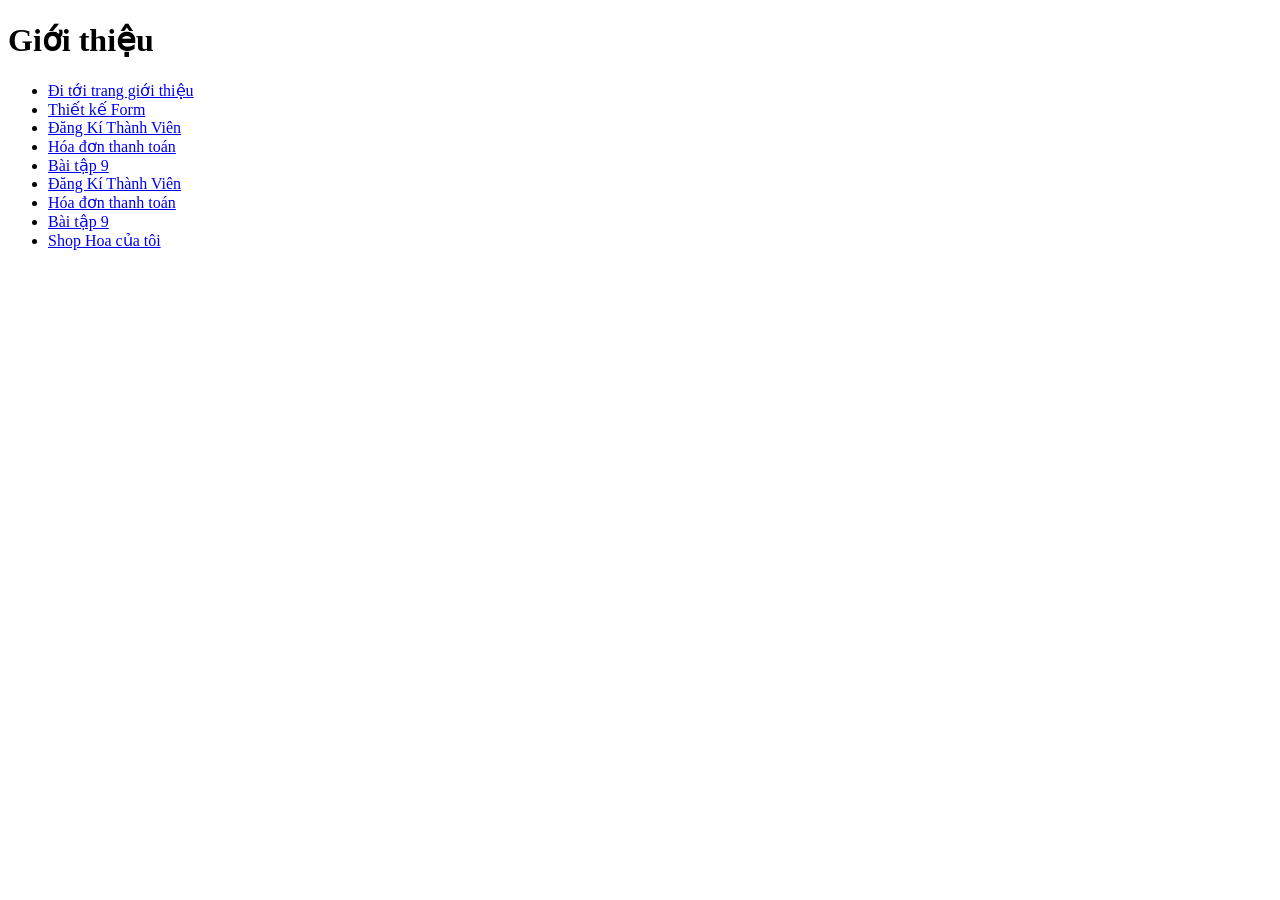
<file: index.html>
﻿<!DOCTYPE html>
<html lang="vi">
<head>
  <meta charset="UTF-8">
  <title>Dự án web với HTML</title>
</head>
<body>
  <h1>Giới thiệu</h1>
	<ul>
		<li>
			<a href="html/page1.html" target= "_blank">Đi tới trang giới thiệu</a>
		</li>

  		<li>
			<a href="html/page2.html" target= "_blank">Thiết kế Form</a>
		</li>

		<li>
			<a href="html/page3.html" target= "_blank">Đăng Kí Thành Viên</a>
		</li>

		<li>
			<a href="html/page4.html" target= "_blank">Hóa đơn thanh toán</a>
		</li>
		
		<li>
			<a href="html/page5.html" target= "_blank">Bài tập 9</a>
		</li>

		<li>
			<a href="html/page3.html" target= "_blank">Đăng Kí Thành Viên</a>
		</li>

		<li>
			<a href="html/page4.html" target= "_blank">Hóa đơn thanh toán</a>
		</li>
		
		<li>
			<a href="html/page5.html" target= "_blank">Bài tập 9</a>
		</li>

		<li>
			<a href="html/page6.html" target= "_blank">Shop Hoa của tôi</a>
		</li>

	</ul>
</body>
</html>
</file>
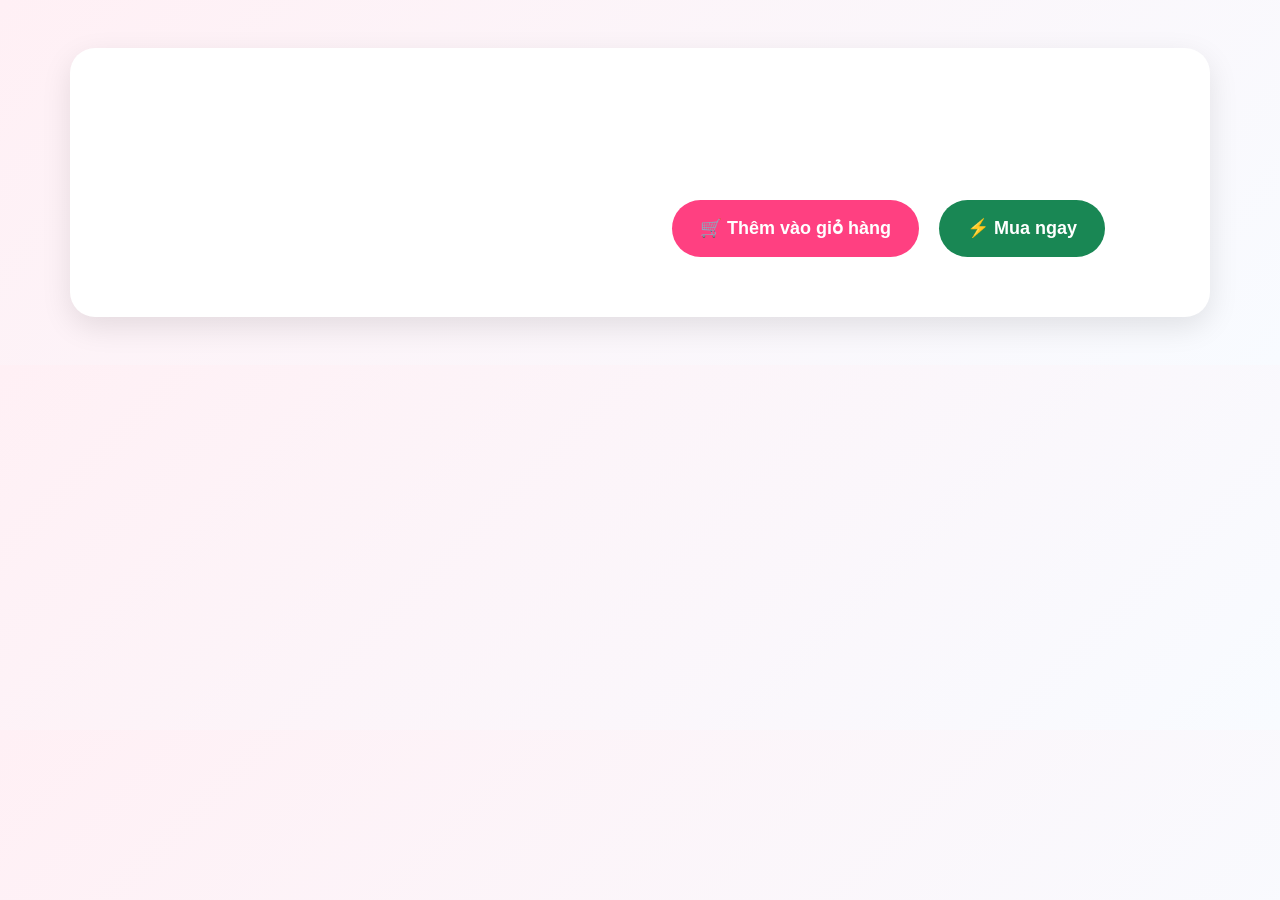
<file: html/detailpage6.html>
<!DOCTYPE html>
<html lang="vi">

<head>

    <meta charset="UTF-8">

    <title>Chi tiết sản phẩm</title>

    <link href="https://cdn.jsdelivr.net/npm/bootstrap@5.3.8/dist/css/bootstrap.min.css" rel="stylesheet">

    <link rel="stylesheet" href="../css/detailpage6.css">

</head>

<body>

    <div class="container py-5">

        <div class="row product-detail">

            <div class="col-lg-6">

                <div class="image-box">

                    <img id="product-image">

                </div>

            </div>

            <div class="col-lg-6">

                <div class="info-box">

                    <h1 id="product-name"></h1>

                    <p class="price" id="product-price"></p>

                    <p class="description"
                       id="product-description">
                    </p>

                    <div class="button-group">

                        <button class="cart-btn">
                            🛒 Thêm vào giỏ hàng
                        </button>

                        <button class="buy-btn">
                            ⚡ Mua ngay
                        </button>

                    </div>

                </div>

            </div>

        </div>

    </div>

    <script src="../js/libpage6.js"></script>

    <script src="../js/libdetailpage6.js"></script>

</body>

</html>
</file>
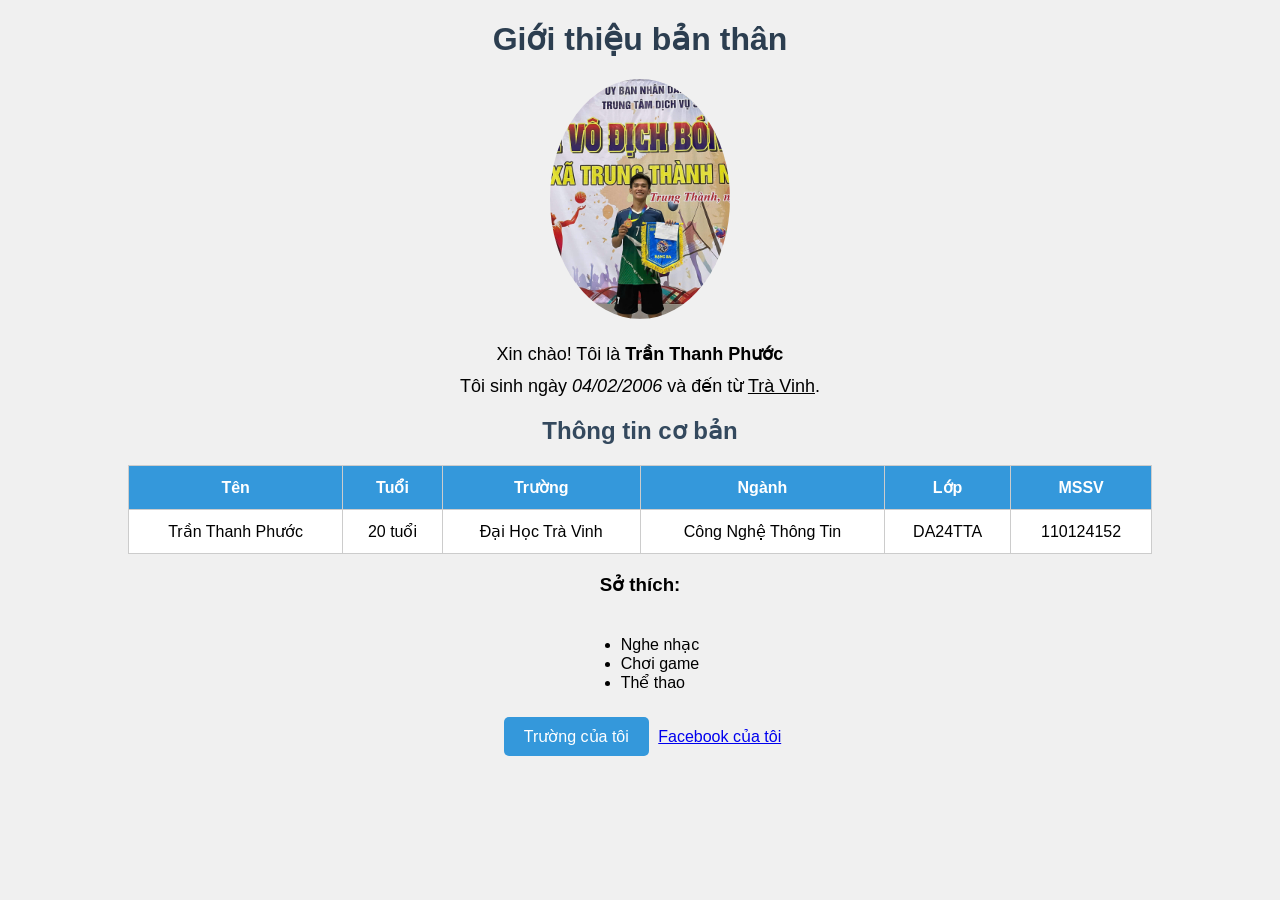
<file: html/page1.html>
﻿<!DOCTYPE html>
<html lang="vi">
<head>
    <meta charset="UTF-8">
    <title>Giới thiệu</title>
    <link href="../css/style.css" rel="stylesheet">
</head>
<body>

    <!-- Heading -->
    <h1>Giới thiệu bản thân</h1>

    <!-- Image -->
    <div class="avatar-container">
        <img src="../assest/avatar.jpg" alt="Ảnh đại diện">
    </div>

    <!-- Paragraph -->
    <p>Xin chào! Tôi là <b>Trần Thanh Phước</b></p>

    <p>
        Tôi sinh ngày <i>04/02/2006</i> và đến từ 
        <u>Trà Vinh</u>.
    </p>
	
    <!-- Table -->
    <h2>Thông tin cơ bản</h2>
    <table>
        <tr>
            <th>Tên</th>
            <th>Tuổi</th>
            <th>Trường</th>
            <th>Ngành</th>
            <th>Lớp</th>
            <th>MSSV</th>
        </tr>
        <tr>
            <td>Trần Thanh Phước</td>
            <td>20 tuổi</td>
            <td>Đại Học Trà Vinh</td>
            <td>Công Nghệ Thông Tin</td>
            <td>DA24TTA</td>
            <td>110124152</td>
        </tr>	
    </table>	

    <!-- List -->
    <h3>Sở thích:</h3>
    <ul>
        <li>Nghe nhạc</li>
        <li>Chơi game</li>
        <li>Thể thao</li>
    </ul>

    <!-- Links / Buttons -->
    <div class="links">
        <button onclick="window.open('https://www.tvu.edu.vn/', '_blank')">Trường của tôi</button>
        <a href="https://www.facebook.com/phcjethero" target="_blank" class="btn-link">Facebook của tôi</a>
    </div>

</body>
</html>
</file>
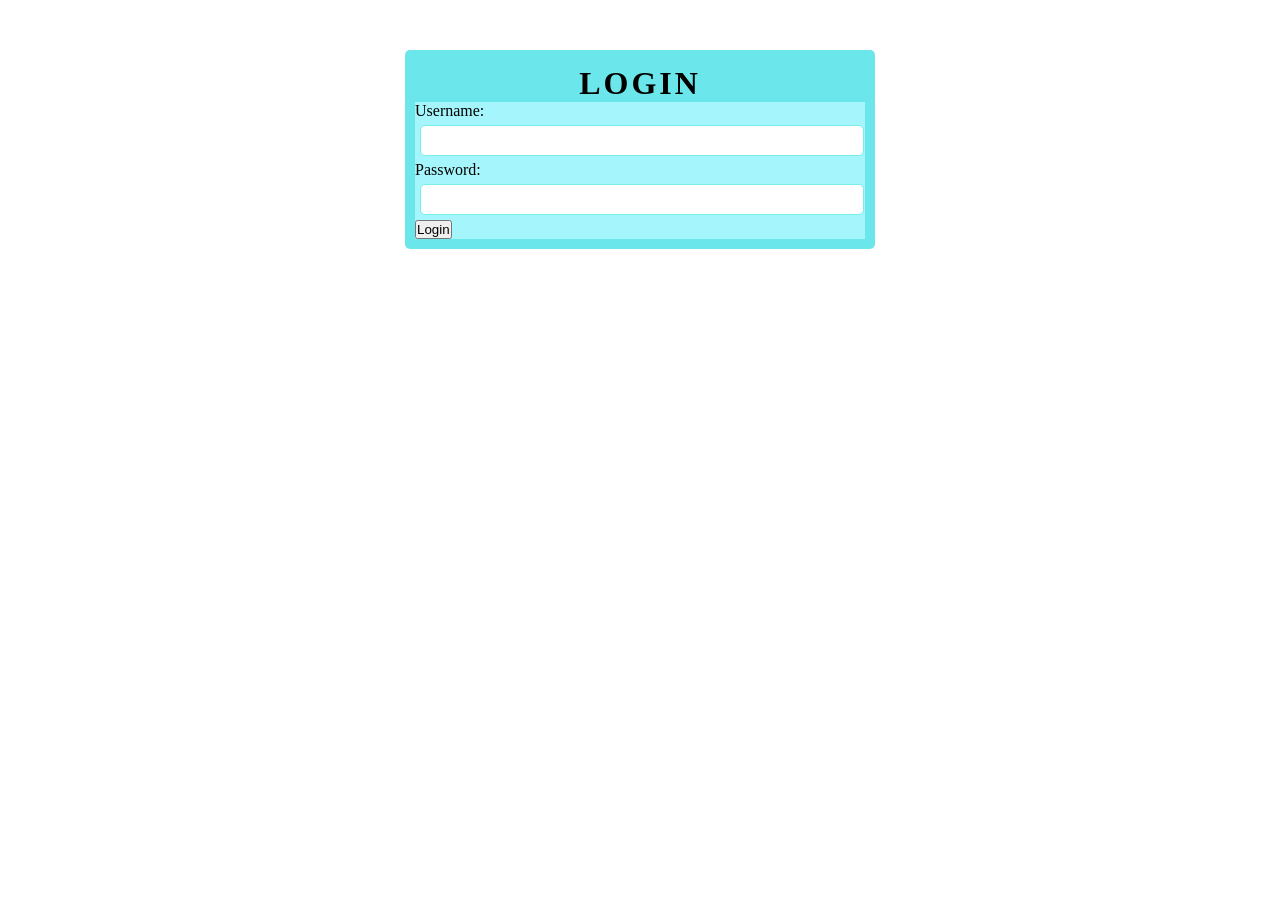
<file: html/page2.html>
<!DOCTYPE html>
<html lang="vi">
<head>
    <meta charset="UTF-8">
    <title>Thiết Kế Form </title>
    <link rel="stylesheet" href="../css/style2.css">
</head>
<body>
    <div class ="container">
    <h1 id="title">LOGIN</h1>

    <form id = "frmlogin">
        <div class ="form-group">
            <label for ="txtUsername">Username: </label>
            <input class = "control" type ="text" id ="txtUsername"name ="txtUsername"value="">
        </div>
        <div class ="form-group">
            <label for ="txtPassword">Password: </label>
            <input class = "control" type ="text" id ="txtPassword"name ="txtPassword"value="">
        </div>
        <input type ="submit" name ="sblogin" id ="txtlogin" name ="txtlogin" value="Login">
    </from>
</body>
</html>
</file>
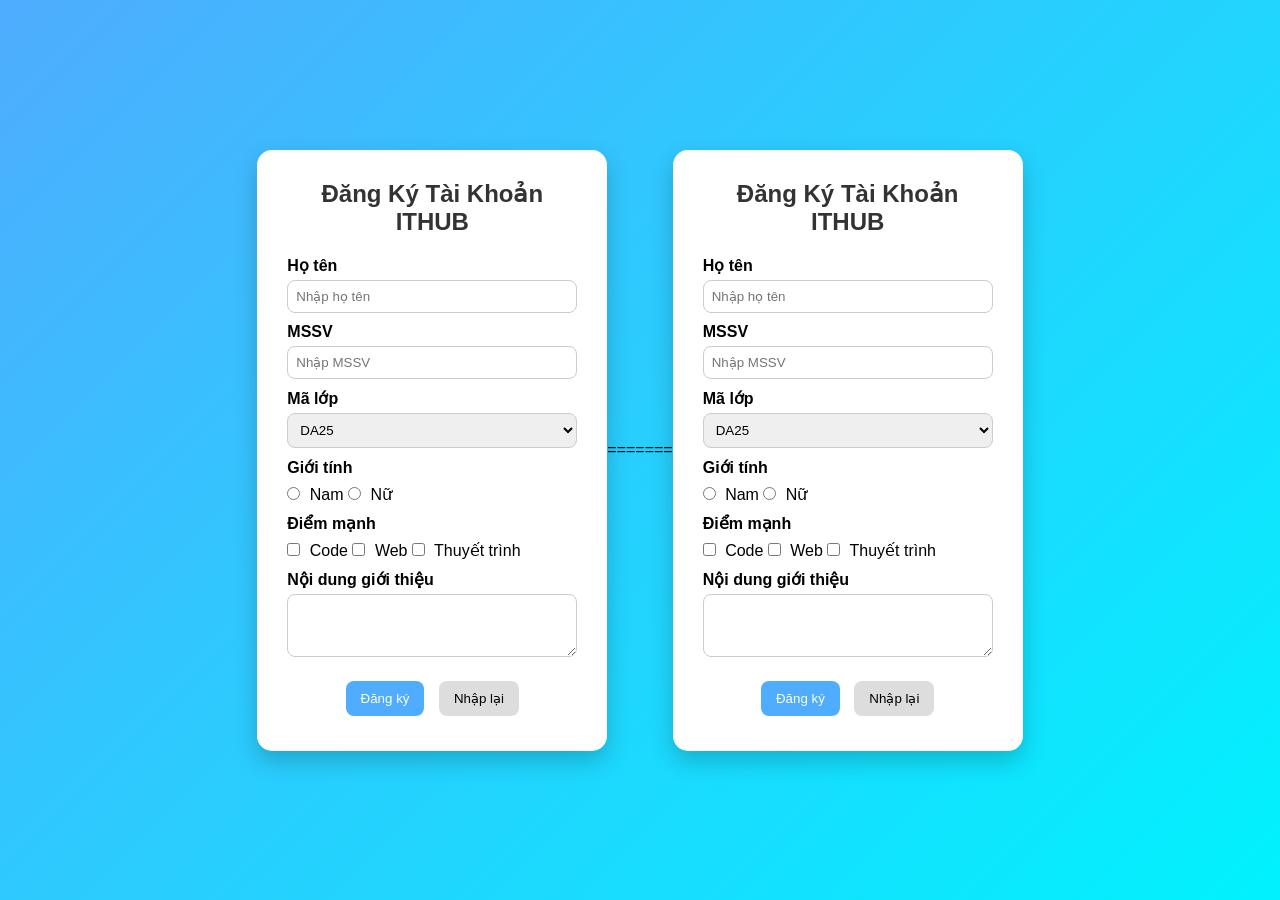
<file: html/page3.html>
<!DOCTYPE html>
<html>
<head>
    <meta charset="UTF-8">
    <title>Đăng ký</title>
    <link rel="stylesheet" href="../css/style3.css">
</head>
<body>

<div class="container">
    <h2>Đăng Ký Tài Khoản ITHUB</h2>

    <form>
        <label>Họ tên</label>
        <input type="text" placeholder="Nhập họ tên">

        <label>MSSV</label>
        <input type="text" placeholder="Nhập MSSV">

        <label>Mã lớp</label>
        <select>
            <option>DA25</option>
            <option>DA24</option>
            <option>DA23</option>
        </select>

        <label>Giới tính</label>
        <div class="inline">
            <input type="radio" name="gt"> Nam
            <input type="radio" name="gt"> Nữ
        </div>

        <label>Điểm mạnh</label>
        <div class="inline">
            <input type="checkbox"> Code
            <input type="checkbox"> Web
            <input type="checkbox"> Thuyết trình
        </div>

        <label>Nội dung giới thiệu</label>
        <textarea rows="3"></textarea>

        <div class="btn">
            <button type="submit">Đăng ký</button>
            <button type="reset">Nhập lại</button>
        </div>
    </form>
</div>

</body>
=======
<!DOCTYPE html>
<html>
<head>
    <meta charset="UTF-8">
    <title>Đăng ký</title>
    <link rel="stylesheet" href="../css/style3.css">
</head>
<body>

<div class="container">
    <h2>Đăng Ký Tài Khoản ITHUB</h2>

    <form>
        <label>Họ tên</label>
        <input type="text" placeholder="Nhập họ tên">

        <label>MSSV</label>
        <input type="text" placeholder="Nhập MSSV">

        <label>Mã lớp</label>
        <select>
            <option>DA25</option>
            <option>DA24</option>
            <option>DA23</option>
        </select>

        <label>Giới tính</label>
        <div class="inline">
            <input type="radio" name="gt"> Nam
            <input type="radio" name="gt"> Nữ
        </div>

        <label>Điểm mạnh</label>
        <div class="inline">
            <input type="checkbox"> Code
            <input type="checkbox"> Web
            <input type="checkbox"> Thuyết trình
        </div>

        <label>Nội dung giới thiệu</label>
        <textarea rows="3"></textarea>

        <div class="btn">
            <button type="submit">Đăng ký</button>
            <button type="reset">Nhập lại</button>
        </div>
    </form>
</div>

</body>
</html>
</file>
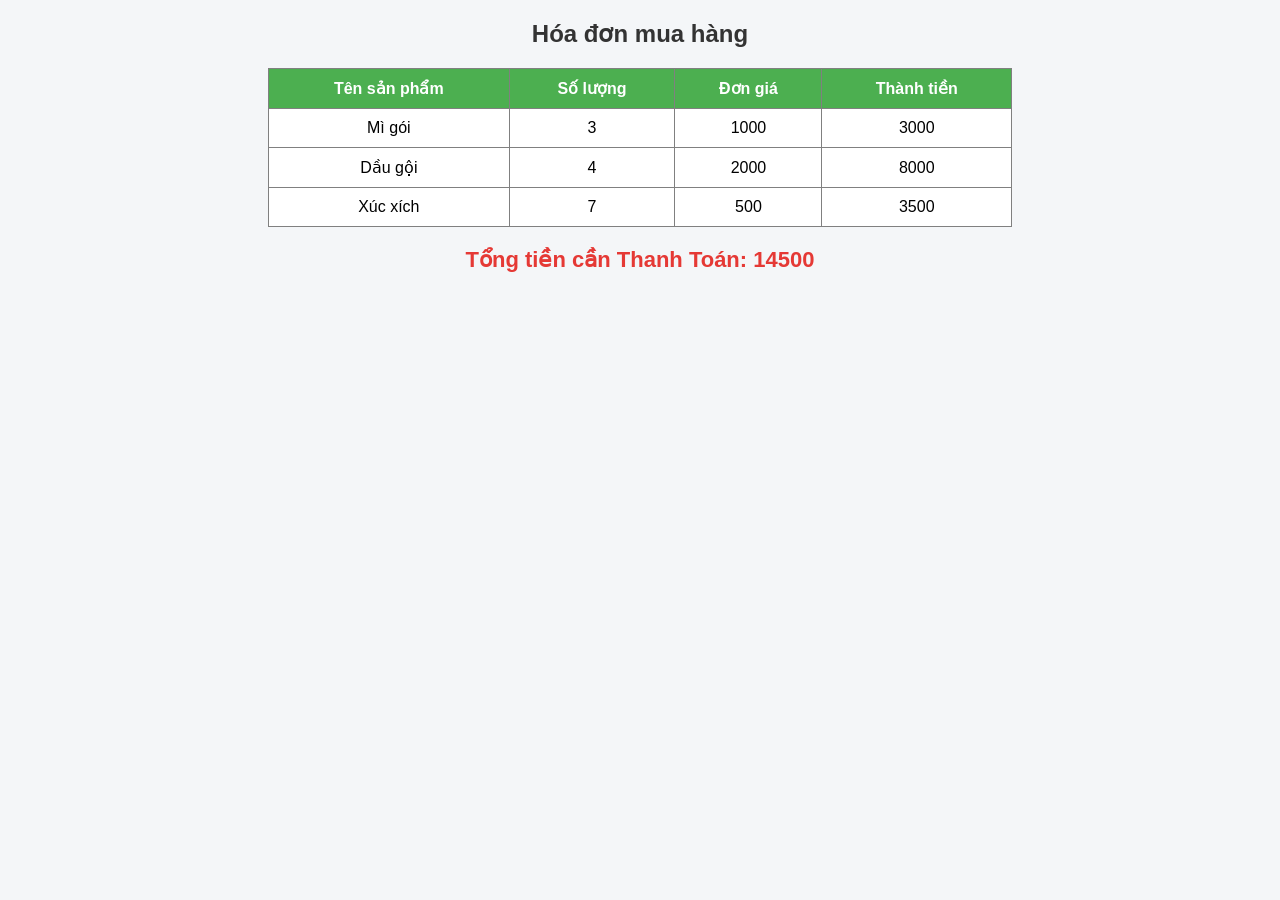
<file: html/page4.html>
<!DOCTYPE html>
<html lang="vi">
<head>
    <meta charset="UTF-8">
    <title>Đơn hàng của bạn</title>
    <link rel="stylesheet" href ="../css/style4.css">
</head>
<body>
    <h2>Hóa đơn mua hàng </h2>
    <table border="1" cellpading="10">
        <tr>
            <th>Tên sản phẩm</th>
            <th>Số lượng</th>
            <th>Đơn giá</th>
            <th>Thành tiền</th>
        </tr>
        <tr>
            <td>Mì gói</td>
            <td class="sl">3</td>
            <td class="dg">1000</td>
            <td class="tt"></td>
        </tr>
        <tr>
            <td>Dầu gội</td>
            <td class="sl">4</td>
            <td class="dg">2000</td>
            <td class="tt"></td>
        </tr>
         <tr>
            <td>Xúc xích</td>
            <td class="sl">7</td>
            <td class="dg">500</td>
            <td class="tt"></td>
        </tr>
    </table>
    <h3 id="tongtien"></h3>
    <script>
        let tongThanhToan = 0;

        let soLuong=document.getElementsByClassName("sl");
        let donGia=document.getElementsByClassName("dg");
        let thanhTien=document.getElementsByClassName("tt");

        for(let i=0; i<soLuong.length;i++){
            thanhTien[i].innerHTML=soLuong[i].innerHTML*donGia[i].innerHTML;
            tongThanhToan +=parseInt(thanhTien[i].innerHTML);
        }
        document.getElementById("tongtien").innerHTML="Tổng tiền cần Thanh Toán: " +tongThanhToan;
    </script>
</body>
</file>
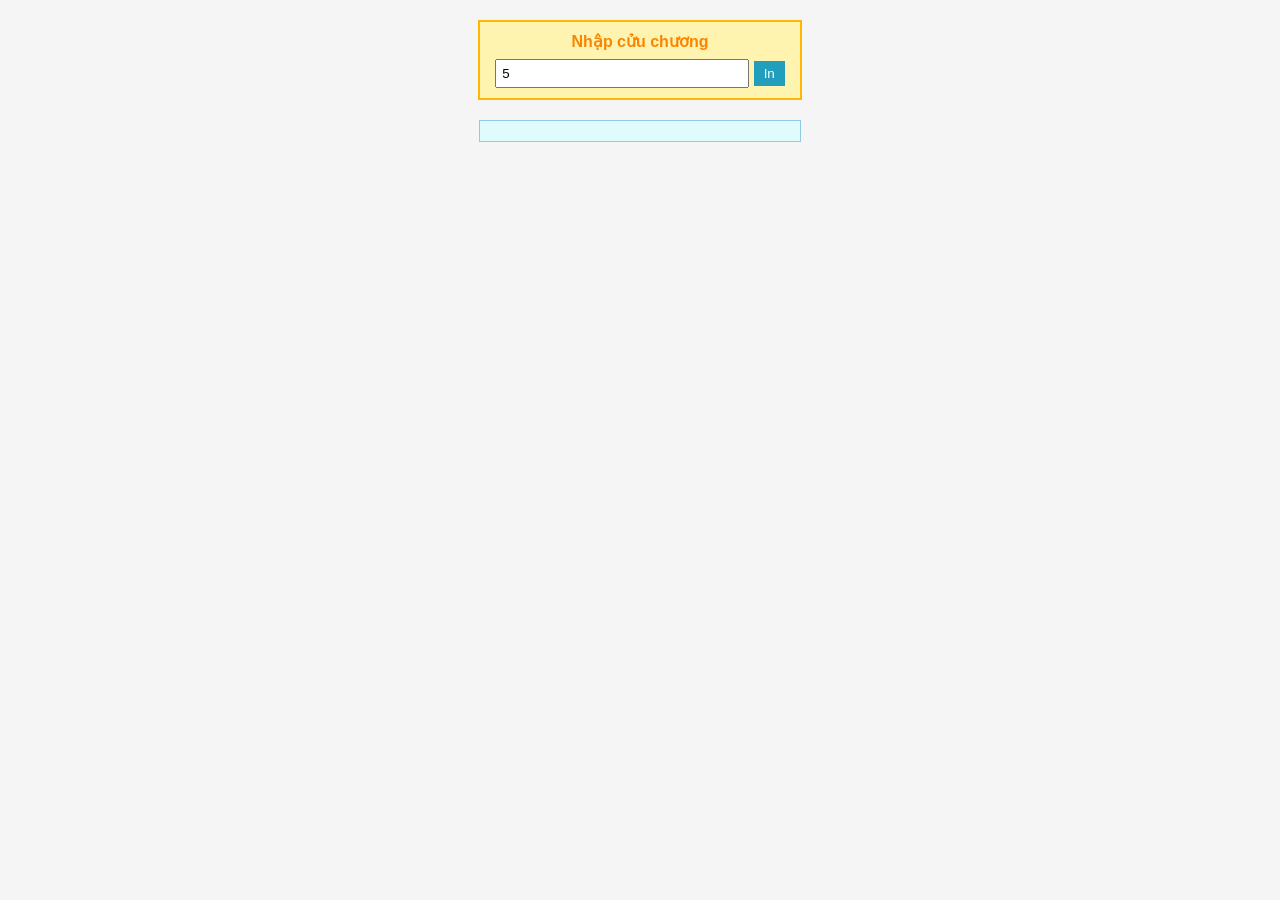
<file: html/page5.html>
<!DOCTYPE html>
<html lang="vi">
<head>
    <meta charset="UTF-8">
    <link rel="stylesheet" href="../css/style5.css">
    <title>Bài tập 9</title>
</head>
<body>
<form id="frmInCC">

    <label>Nhập cửu chương</label>
        <input type="text" id="txtSo" value="5">
        <input type="button" value="In" onclick="inBangCC();">
    </form>
    <div id="ketqua"></div>
    <script>
        function inBangCC(){
            let myForm= document.forms["frmInCC"];
            let num= myForm.elements[0].value;
            let kq=document.getElementById("ketqua");
        num=parseInt(num);
        let s= "";
        for (let i=1;i<=10;i++){
            s+=num +" * " +i+ "=" +(num*i)+"<br>";
        }
        kq.innerHTML= s;
    }
    </script>
</body>
</file>
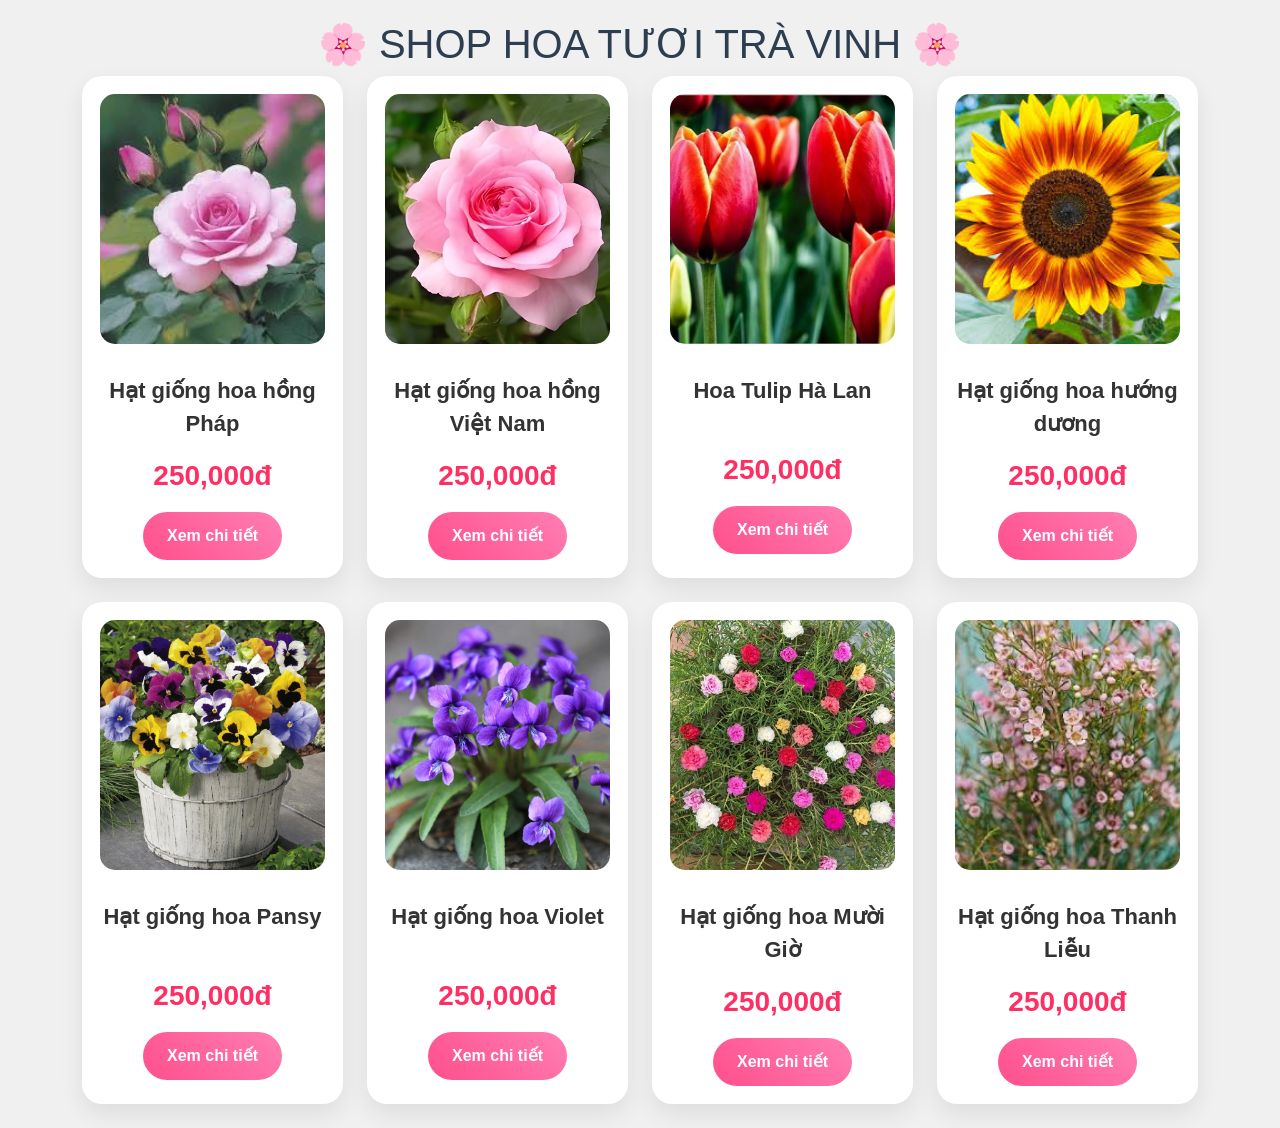
<file: html/page6.html>
<!DOCTYPE html>
<html>
    <head>
        <meta charset="UTF-8">
        <title>Shop hoa tươi Trà Vinh</title>
	<script src = "../js/libpage6.js"></script>
        <link href="https://cdn.jsdelivr.net/npm/bootstrap@5.3.8/dist/css/bootstrap.min.css" rel="stylesheet">
        <link rel="stylesheet" href="../css/style6.css">
        <script src="https://cdn.jsdelivr.net/npm/bootstrap@5.3.8/dist/js/bootstrap.bundle.min.js"></script>
    </head>
    <body>
	<h1 class="title">🌸 SHOP HOA TƯƠI TRÀ VINH 🌸</h1>
        <script src = "../js/lib.js"></script>
        <link href="https://cdn.jsdelivr.net/npm/bootstrap@5.3.8/dist/css/bootstrap.min.css" rel="stylesheet">
        <link rel="stylesheet" href="../css/style.css">
        <script src="https://cdn.jsdelivr.net/npm/bootstrap@5.3.8/dist/js/bootstrap.bundle.min.js"></script>
    </head>
    <body>
        <div class ="container" id="container">
            <div class="row" id="product-list"></div> 
        </div>

        <script>
            productList.forEach(product => {
                addProduct(product.id, product.name, product.price, product.image, product.productLink);
            });
        </script>
    </body>
</html>
</file>
<file: css/detailpage6.css>
body{
    background: linear-gradient(135deg,#fff0f5,#f8fbff);

    font-family: 'Segoe UI', sans-serif;
}

.product-detail{
    background: white;

    border-radius: 25px;

    padding: 40px;

    box-shadow:
        0 10px 30px rgba(0,0,0,0.1);
}

.image-box img{
    width: 100%;

    max-height: 550px;

    object-fit: cover;

    border-radius: 20px;

    transition: 0.4s;
}

.image-box img:hover{
    transform: scale(1.03);
}

.info-box{
    padding: 20px;
}

.info-box h1{
    font-size: 42px;

    font-weight: bold;

    color: #333;

    margin-bottom: 20px;
}

.price{
    font-size: 38px;

    color: #ff2e63;

    font-weight: bold;

    margin-bottom: 25px;
}

.description{
    font-size: 18px;

    color: #666;

    line-height: 1.8;

    margin-bottom: 35px;
}

.button-group{
    display: flex;

    gap: 20px;
}

.cart-btn{
    background: #ff4081;

    color: white;

    border: none;

    padding: 15px 28px;

    border-radius: 50px;

    font-size: 18px;

    font-weight: bold;

    transition: 0.3s;
}

.buy-btn{
    background: #198754;

    color: white;

    border: none;

    padding: 15px 28px;

    border-radius: 50px;

    font-size: 18px;

    font-weight: bold;

    transition: 0.3s;
}

.cart-btn:hover,
.buy-btn:hover{

    transform: scale(1.05);

    opacity: 0.9;
}
.description{
    white-space: pre-line;

    line-height: 1.8;

    font-size: 18px;

    color: #555;
}
#product-image{

    width: 100%;

    border-radius: 20px;

    object-fit: cover;

    box-shadow:
        0 10px 25px rgba(0,0,0,0.15);
}
</file>
<file: css/style.css>
/* Toàn bộ trang */
body {
    background-color: #f0f0f0; 
    font-family: Arial; 
    margin: 0;
    padding: 0;
    text-align: center; 
}

/* Tiêu đề */
h1 {
    color: #2c3e50;
    margin-top: 20px;
}

h2 {
    color: #34495e;
}

/* Ảnh đại diện */
.avatar-container {
    margin: 20px auto;
}

.avatar-container img {
    width: 180px;
    border-radius: 50%; 
}

/* Văn bản */
p {
    font-size: 18px;
    margin: 10px 0;
}

/* Bảng */
table {
    border-collapse: collapse;
    width: 80%;
    margin: 20px auto;
    background-color: white;
}

th, td {
    border: 1px solid #ccc;
    padding: 12px;
    text-align: center;
}

th {
    background-color: #3498db;
    color: white;
}

/* Danh sách */
ul {
    text-align: left; 
    display: inline-block;
    margin: 20px 0;
}

/* Nút */
button {
    background-color: #3498db;
    color: white;
    padding: 10px 20px;
    border: none;
    border-radius: 5px;
    margin: 5px;
    cursor: pointer;
    font-size: 16px;
}
</file>
<file: css/style2.css>
*{
    margin:0;
    padding:0;
}
.container{
    padding:10px;
    width:450px;
    margin:50px auto;
    background-color: rgb(107, 230, 235);
    border-radius: 5px;

}
form{
    background-color: rgb(165, 246, 252);
}
h1#title{
    text-transform: uppercase;
    font-weight: bolder;
    letter-spacing:3px;
    margin-top:5px;
    text-align:center;
}
.control{
    display:block;
    padding:7px;
    border:1px solid rgb(120, 238, 232);
    border-radius:5px;
    width:95%;
    margin:5px;
}
</file>
<file: css/style3.css>
* {
    margin: 0;
    padding: 0;
    box-sizing: border-box;
}

body {
    font-family: Arial, sans-serif;
    background: linear-gradient(135deg, #4facfe, #00f2fe);
    height: 100vh;
    display: flex;
    justify-content: center;
    align-items: center;
}

.container {
    background: #fff;
    padding: 30px;
    border-radius: 15px;
    width: 350px;
    box-shadow: 0 10px 25px rgba(0,0,0,0.2);
    animation: fadeIn 0.5s ease-in-out;
}

h2 {
    text-align: center;
    margin-bottom: 20px;
    color: #333;
}

label {
    display: block;
    margin-top: 10px;
    font-weight: bold;
}

input, select, textarea {
    width: 100%;
    padding: 8px;
    margin-top: 5px;
    border-radius: 8px;
    border: 1px solid #ccc;
    transition: 0.3s;
}

input:focus, select:focus, textarea:focus {
    border-color: #4facfe;
    outline: none;
    box-shadow: 0 0 5px #4facfe;
}

.inline {
    margin-top: 5px;
}

.inline input {
    width: auto;
    margin-right: 5px;
}

.btn {
    margin-top: 15px;
    text-align: center;
}

button {
    padding: 10px 15px;
    border: none;
    border-radius: 8px;
    cursor: pointer;
    margin: 5px;
    transition: 0.3s;
}

button[type="submit"] {
    background: #4facfe;
    color: white;
}

button[type="reset"] {
    background: #ddd;
}

button:hover {
    transform: scale(1.05);
    opacity: 0.9;
}

@keyframes fadeIn {
    from {
        opacity: 0;
        transform: translateY(20px);
    }
    to {
        opacity: 1;
        transform: translateY(0);
    }
=======
* {
    margin: 0;
    padding: 0;
    box-sizing: border-box;
}

body {
    font-family: Arial, sans-serif;
    background: linear-gradient(135deg, #4facfe, #00f2fe);
    height: 100vh;
    display: flex;
    justify-content: center;
    align-items: center;
}

.container {
    background: #fff;
    padding: 30px;
    border-radius: 15px;
    width: 350px;
    box-shadow: 0 10px 25px rgba(0,0,0,0.2);
    animation: fadeIn 0.5s ease-in-out;
}

h2 {
    text-align: center;
    margin-bottom: 20px;
    color: #333;
}

label {
    display: block;
    margin-top: 10px;
    font-weight: bold;
}

input, select, textarea {
    width: 100%;
    padding: 8px;
    margin-top: 5px;
    border-radius: 8px;
    border: 1px solid #ccc;
    transition: 0.3s;
}

input:focus, select:focus, textarea:focus {
    border-color: #4facfe;
    outline: none;
    box-shadow: 0 0 5px #4facfe;
}

.inline {
    margin-top: 5px;
}

.inline input {
    width: auto;
    margin-right: 5px;
}

.btn {
    margin-top: 15px;
    text-align: center;
}

button {
    padding: 10px 15px;
    border: none;
    border-radius: 8px;
    cursor: pointer;
    margin: 5px;
    transition: 0.3s;
}

button[type="submit"] {
    background: #4facfe;
    color: white;
}

button[type="reset"] {
    background: #ddd;
}

button:hover {
    transform: scale(1.05);
    opacity: 0.9;
}

@keyframes fadeIn {
    from {
        opacity: 0;
        transform: translateY(20px);
    }
    to {
        opacity: 1;
        transform: translateY(0);
    }
}
</file>
<file: css/style4.css>
*{
    margin:0;
    padding:0;
}
body {
    font-family: Arial, sans-serif;
    background-color: #f4f6f8;
    text-align: center;
    margin: 0;
    padding: 20px;
}

h2 {
    color: #333;
    margin-bottom: 20px;
}

table {
    margin: auto;
    border-collapse: collapse;
    width: 60%;
    background-color: white;
}

th {
    background-color: #4CAF50;
    color: white;
    padding: 10px;
}

td {
    padding: 10px;
    text-align: center;
}

tr:hover {
    background-color: #ddd;
}

h3 {
    margin-top: 20px;
    color: #e53935;
    font-size: 22px;
}
</file>
<file: css/style5.css>
body {
    font-family: Arial;
    background: #f5f5f5;
}

#frmInCC {
    width: 300px;
    margin: 20px auto;
    padding: 10px;
    background: #fff3b0;
    border: 2px solid #ffb703;
    text-align: center;
}

label {
    font-weight: bold;
    color: #fb8500;
}

input[type="text"] {
    padding: 5px;
    width: 80%;
    margin-top: 5px;
}

input[type="button"] {
    margin-top: 10px;
    padding: 5px 10px;
    background: #219ebc;
    color: white;
    border: none;
    cursor: pointer;
}

input[type="button"]:hover {
    background: #126782;
}

#ketqua {
    width: 300px;
    margin: 10px auto;
    padding: 10px;
    background: #e0fbfc;
    border: 1px solid #8ecae6;
    color: #d00000;
    font-weight: bold;
    line-height: 22px;
    text-align: center;
}
</file>
<file: css/style6.css>
<<<<<<< HEAD
body{
    background: linear-gradient(135deg,#fff0f5,#f8fbff);

    font-family: 'Segoe UI', sans-serif;

    min-height: 100vh;
}

.header{
    text-align: center;

    padding: 40px 20px;
}

.header h1{
    font-size: 50px;

    font-weight: bold;

    color: #ff4f8b;

    margin-bottom: 10px;
}

.header p{
    color: #666;

    font-size: 20px;
}

.product-item{
    background: white;

    border-radius: 20px;

    padding: 18px;

    overflow: hidden;

    box-shadow:
        0 10px 25px rgba(0,0,0,0.08);

    transition: 0.4s;

    height: 100%;
}

.product-item:hover{
    transform: translateY(-10px);

    box-shadow:
        0 15px 30px rgba(0,0,0,0.15);
}

.product-image{
    overflow: hidden;

    border-radius: 15px;
}

.product-image img{
    width: 100%;

    height: 250px;

    object-fit: cover;

    transition: 0.5s;
}

.product-item:hover img{
    transform: scale(1.08);
}

.product-info{
    text-align: center;

    padding-top: 20px;
}

.product-name{
    font-size: 22px;

    font-weight: bold;

    color: #333;

    min-height: 60px;
}

.product-price{
    color: #ff2e63;

    font-size: 28px;

    font-weight: bold;

    margin: 15px 0;
}

.product-info a{
    display: inline-block;

    padding: 12px 24px;

    border-radius: 50px;

    background: linear-gradient(45deg,#ff4f8b,#ff7eb3);

    color: white;

    text-decoration: none;

    font-weight: bold;

    transition: 0.3s;
}

.product-info a:hover{
    transform: scale(1.08);

    opacity: 0.9;
=======
body {
    background-color: #f5f5f5;
    font-family: Arial, sans-serif;
}

#container {
    margin-top: 30px;
}

.product-item {
    background-color: #fff;
    border: 2px solid #dee2e6;
    border-radius: 12px;
    padding: 15px;
    margin: 15px;
    box-shadow: 0 4px 10px rgba(0,0,0,0.1);
    transition: 0.3s;
    text-align: center;
    max-width: 300px;
}

.product-item:hover {
    transform: translateY(-5px);
    border-color: #198754;
}

.product-image {
    border: 1px solid #ccc;
    border-radius: 10px;
    padding: 10px;
    background-color: #fafafa;
    margin-bottom: 15px;
}

.product-image img {
    width: 100%;
    height: 220px;
    object-fit: cover;
    border-radius: 8px;
}

.product-info {
    border-top: 1px solid #ddd;
    padding-top: 10px;
}

.product-info p:first-child {
    font-size: 18px;
    font-weight: bold;
    color: #333;
}

.product-info p:nth-child(2) {
    color: #dc3545;
    font-size: 20px;
    font-weight: bold;
}

.product-info a {
    display: inline-block;
    margin-top: 10px;
    padding: 8px 16px;
    background-color: #198754;
    color: white;
    text-decoration: none;
    border-radius: 6px;
    transition: 0.3s;
}

.product-info a:hover {
    background-color: #146c43;
>>>>>>> e6168cb331af760e43cf58d025cf694a63dfc25b
}
</file>
